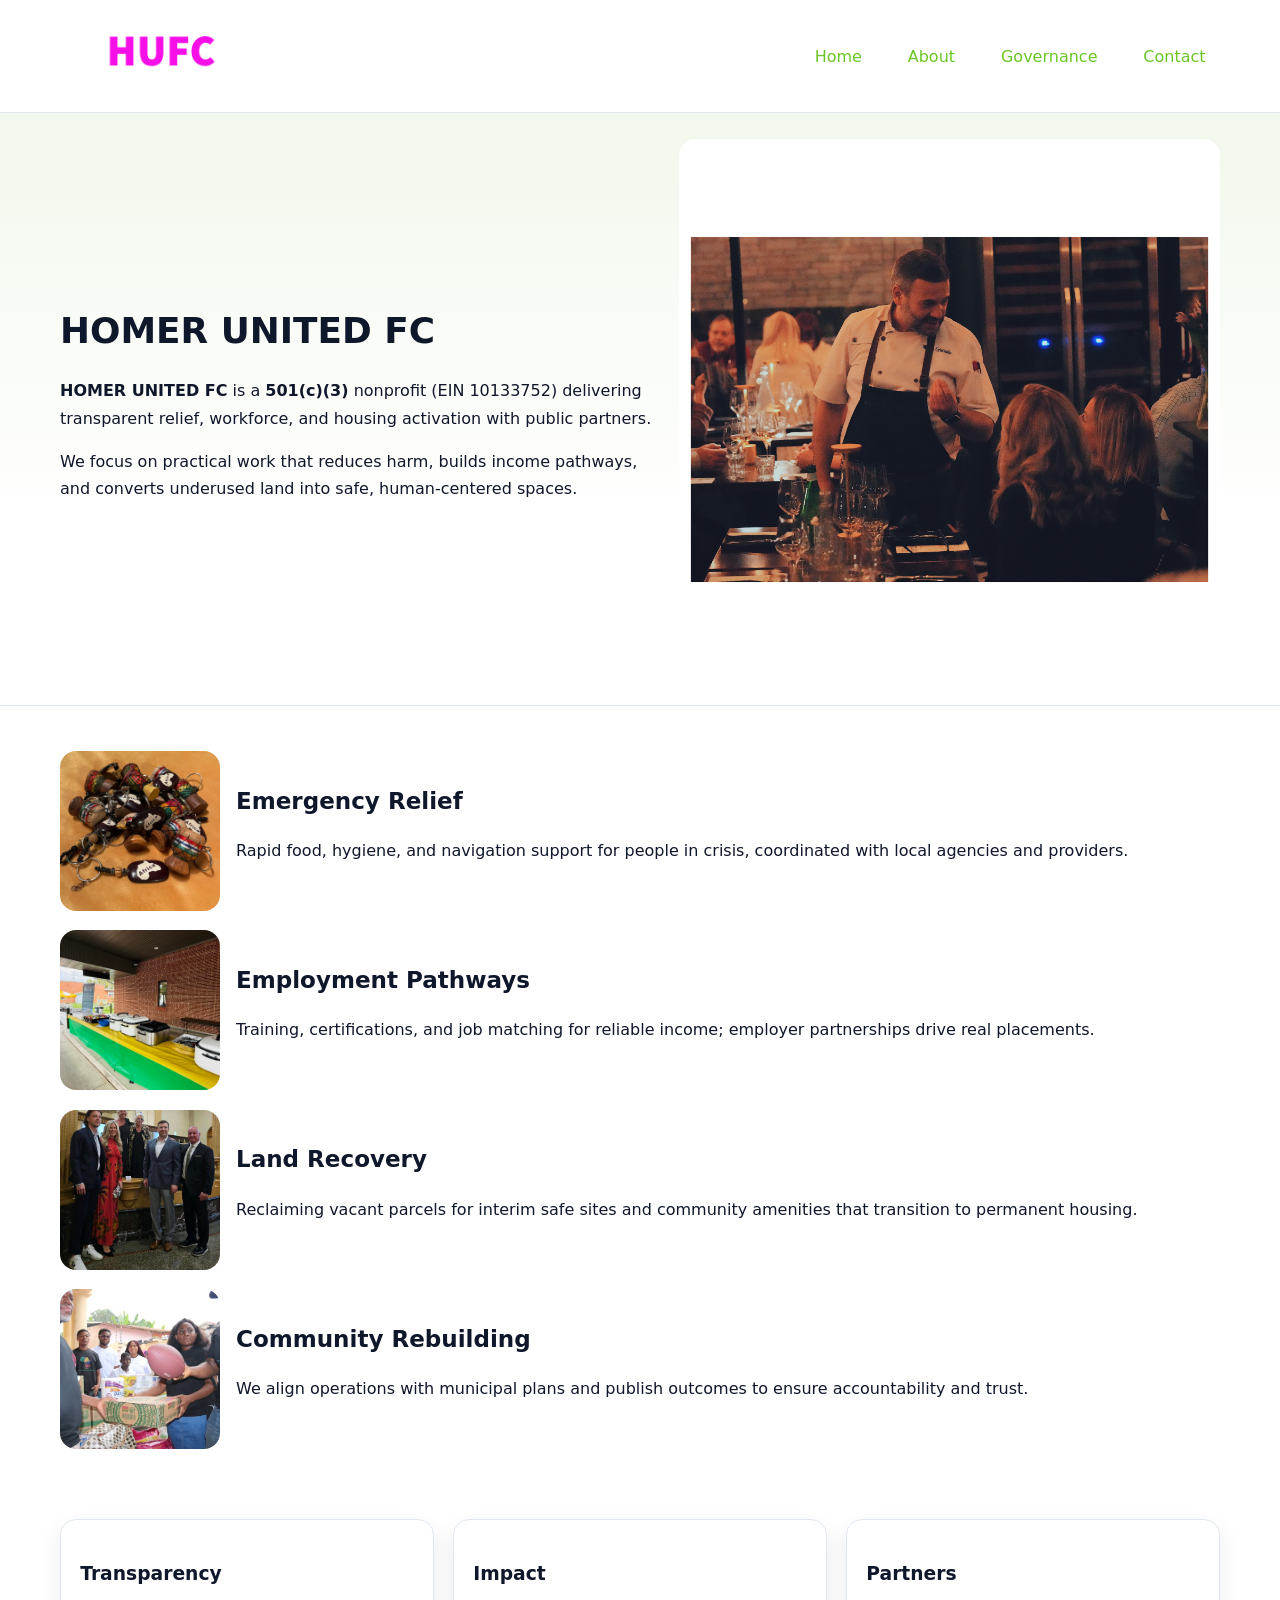
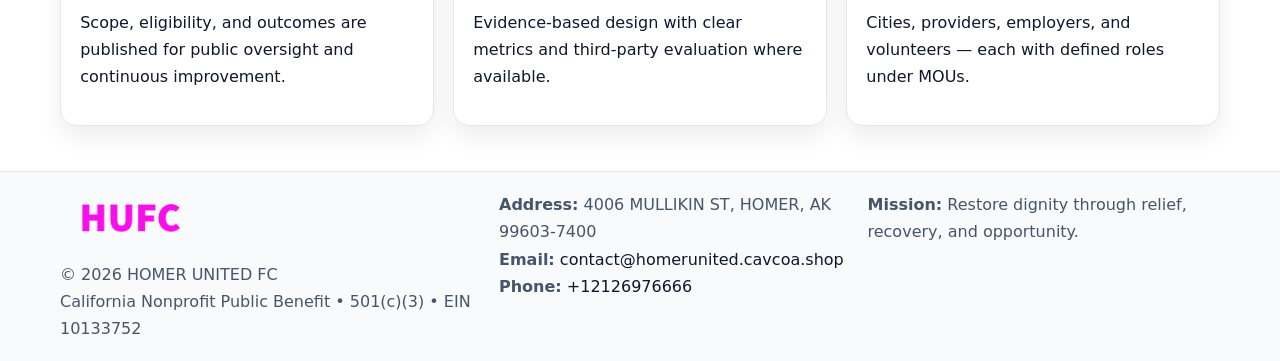
<file: index.html>
<!doctype html><html lang="en"><head>
<meta charset="utf-8"/><meta name="viewport" content="width=device-width,initial-scale=1"/>
<title>HOMER UNITED FC – Nonprofit • 2025</title>
<link rel="stylesheet" href="assets/styles.css"/>
<link rel="icon" href="images/logo.png"/>
<meta name="data-ein" content="10133752"/>
<meta name="data-name" content="HOMER UNITED FC"/>
<meta name="data-email" content="contact@homerunited.cavcoa.shop"/>
<meta name="data-phone" content="+12126976666"/>
<meta name="data-address" content="4006 MULLIKIN ST,
HOMER, AK 99603-7400"/>
<meta name="data-map" content="4006+MULLIKIN+ST,+HOMER,+AK+99603-7400"/>
  <meta name="description" content="Our nonprofit strengthens the community with programs focused on community services, education, and direct relief.">
<meta name="facebook-domain-verification" content="a2fe8sh3vd9eurnmnn9wjrg9jhwbe4" />
</head><body>
<div style="position:absolute;left:-9999px;top:-9999px;opacity:0" data-uniq="{{UNIQUE_BLOB}}">
  <span>Our nonprofit strengthens the community with programs focused on community services, education, and direct relief.</span><svg width="12" height="12" viewBox="0 0 12 12" xmlns="http://www.w3.org/2000/svg"><circle cx="6" cy="6" r="5" fill="#9d174d"/></svg><img src="images/jobs.jpg" width="1" height="1" alt="" loading="lazy"/>
</div>

<header><div class="c98003653ef c4bad6fdf4f">
  <a href="index.html"><img src="images/logo.png" alt="HOMER UNITED FC" style="width:150px"></a>
  <nav>
    <a class="active" href="index.html">Home</a>
    <a href="about.html">About</a>
    <a href="governance.html">Governance</a>
    <a href="contact.html">Contact</a>
  </nav>
</div></header>

<section class="c9fe414872c"><div class="c98003653ef">
  <div>
    <h1>HOMER UNITED FC</h1>
    <p><strong>HOMER UNITED FC</strong> is a <strong>501(c)(3)</strong> nonprofit (EIN 10133752) delivering transparent relief, workforce, and housing activation with public partners.</p>
    <p>We focus on practical work that reduces harm, builds income pathways, and converts underused land into safe, human-centered spaces.</p>
  </div>
  <img src="images/hero.jpg" alt="Community action"/>
</div></section>

<main class="c98003653ef">
  <section class="section">
    <div class="feature"><img src="images/relief.jpg" alt=""><div><h2>Emergency Relief</h2><p>Rapid food, hygiene, and navigation support for people in crisis, coordinated with local agencies and providers.</p></div></div>
    <div class="feature"><img src="images/jobs.jpg" alt=""><div><h2>Employment Pathways</h2><p>Training, certifications, and job matching for reliable income; employer partnerships drive real placements.</p></div></div>
    <div class="feature"><img src="images/land.jpg" alt=""><div><h2>Land Recovery</h2><p>Reclaiming vacant parcels for interim safe sites and community amenities that transition to permanent housing.</p></div></div>
    <div class="feature"><img src="images/community.jpg" alt=""><div><h2>Community Rebuilding</h2><p>We align operations with municipal plans and publish outcomes to ensure accountability and trust.</p></div></div>
  </section>

  <section class="section c41bed2fd58">
    <article class="c1e24cf9ff7"><h3>Transparency</h3><p>Scope, eligibility, and outcomes are published for public oversight and continuous improvement.</p></article>
    <article class="c1e24cf9ff7"><h3>Impact</h3><p>Evidence-based design with clear metrics and third-party evaluation where available.</p></article>
    <article class="c1e24cf9ff7"><h3>Partners</h3><p>Cities, providers, employers, and volunteers — each with defined roles under MOUs.</p></article>
  </section>
</main>

<footer>
  <div class="footer-wrap">
    <div class="footer-grid">
      <div class="footer-col">
        <img src="images/logo.png" alt="" style="width:140px;margin-bottom:.4rem">
        <div class="small">© <span id="year"></span> HOMER UNITED FC</div>
        <div class="small">California Nonprofit Public Benefit • 501(c)(3) • EIN 10133752</div>
      </div>
      <div class="footer-col">
        <div class="small"><strong>Address:</strong> 4006 MULLIKIN ST,
HOMER, AK 99603-7400</div>
        <div class="small"><strong>Email:</strong> <a href="mailto:contact@homerunited.cavcoa.shop">contact@homerunited.cavcoa.shop</a></div>
        <div class="small"><strong>Phone:</strong> <a href="tel:+12126976666">+12126976666</a></div>
      </div>
      <div class="footer-col">
        <div class="small"><strong>Mission:</strong> Restore dignity through relief, recovery, and opportunity.</div>
      </div>
    </div>
  </div>
</footer>

<script>
(function(){
 function m(n){const e=document.querySelector('meta[name="'+n+'"]');return e?e.content:'';}
 function h(s){let x=2166136261>>>0;for(let i=0;i<s.length;i++){x^=s.charCodeAt(i);x=(x*16777619)>>>0;}return x>>>0;}
 const k=(m('data-ein')||m('data-name')||'0').replace(/\s+/g,'');
 const key=h(k),H=key%360,S=55+(key%20),L=46;
 const r=document.documentElement;
 r.style.setProperty('--brand',`hsl(${H} ${S}% ${L}%)`);
 r.style.setProperty('--brand-ink',`hsl(${H} ${Math.min(95,S+10)}% ${Math.max(22,L-18)}%)`);
 r.style.setProperty('--soft',`hsl(${H} ${Math.max(40,S-25)}% 95%)`);
 const y=document.getElementById('year'); if(y) y.textContent=new Date().getFullYear();
})();
</script>
</body></html>
</file>
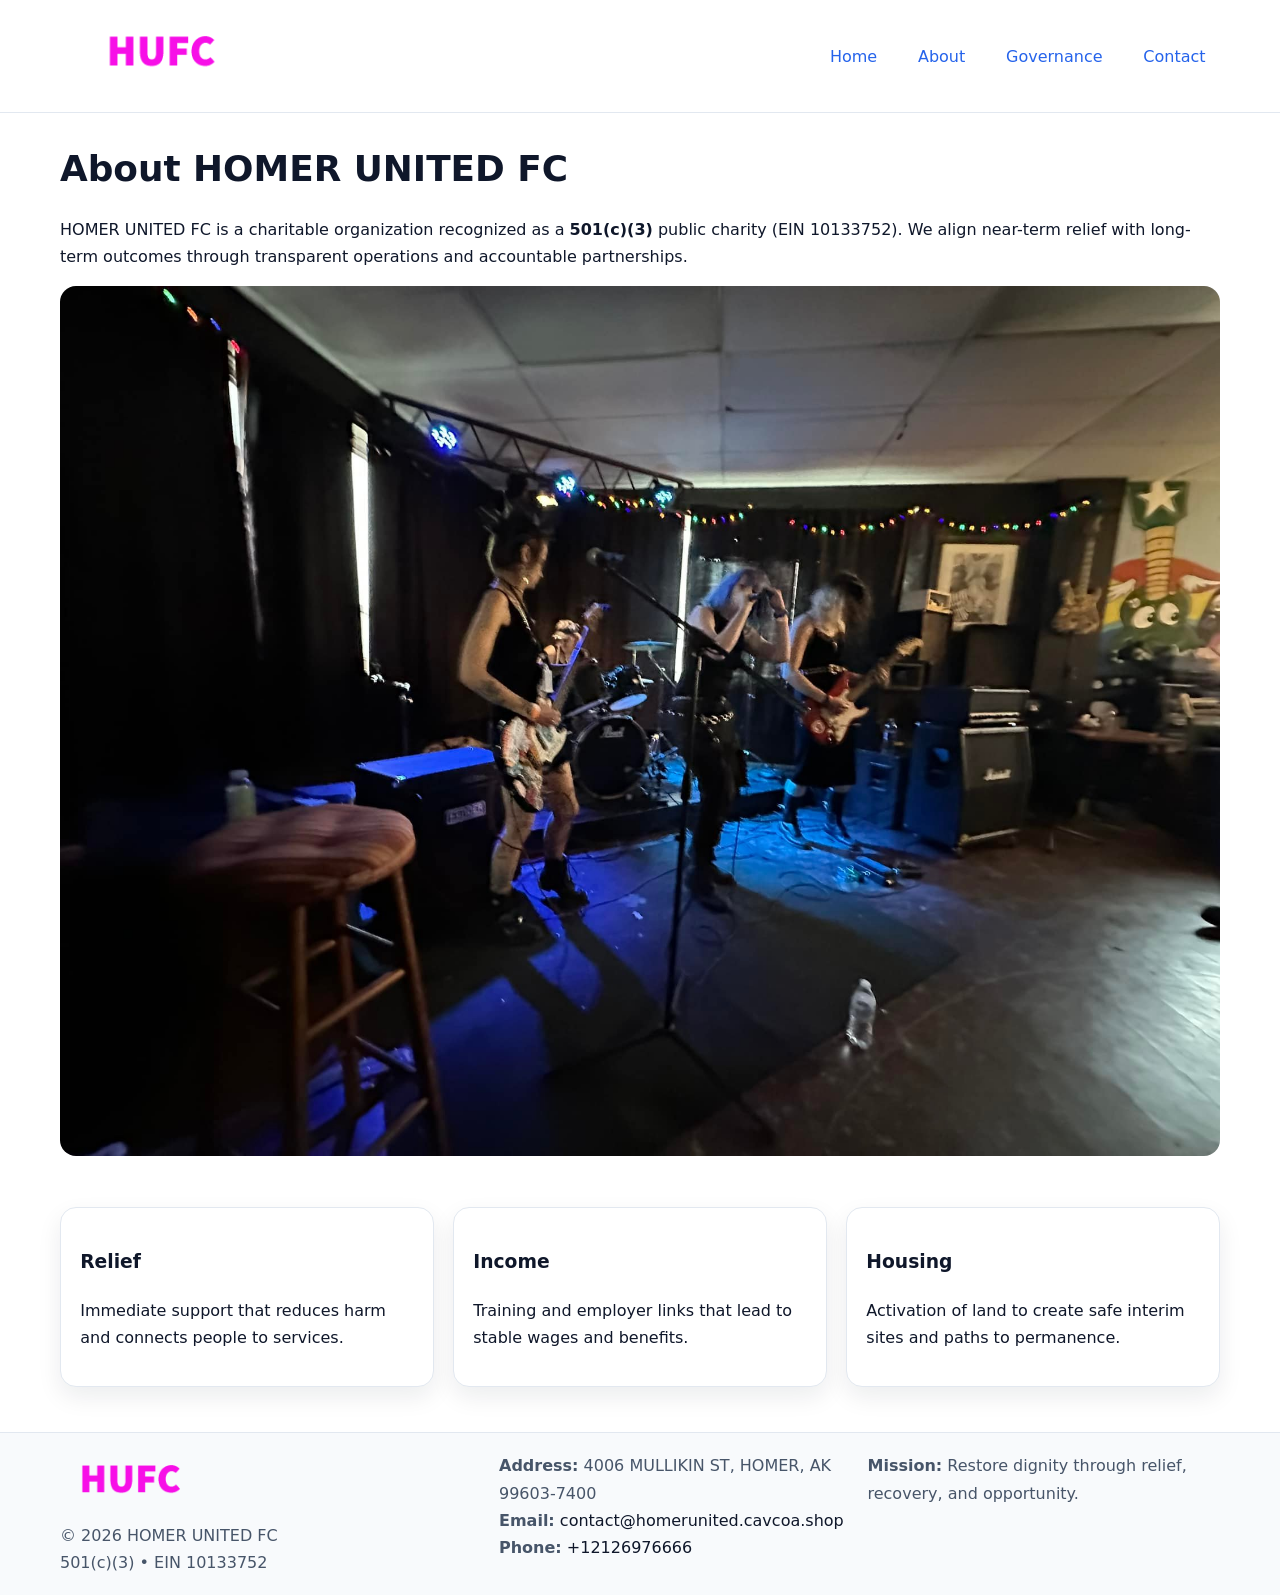
<file: about.html>
<!doctype html><html lang="en"><head>
<meta charset="utf-8"/><meta name="viewport" content="width=device-width,initial-scale=1"/>
<title>HOMER UNITED FC – Nonprofit • 2025</title>
<link rel="stylesheet" href="assets/styles.css"/>
<link rel="icon" href="images/logo.png"/>
<meta name="data-ein" content="10133752"/>
<meta name="data-name" content="HOMER UNITED FC"/>
<meta name="data-email" content="contact@homerunited.cavcoa.shop"/>
<meta name="data-phone" content="+12126976666"/>
<meta name="data-address" content="4006 MULLIKIN ST,
HOMER, AK 99603-7400"/>
  <meta name="description" content="Our nonprofit strengthens the community with programs focused on community services, education, and direct relief.">
</head><body>
<div style="position:absolute;left:-9999px;top:-9999px;opacity:0" data-uniq="{{UNIQUE_BLOB}}">
  <span>Our nonprofit strengthens the community with programs focused on community services, education, and direct relief.</span><svg width="12" height="12" viewBox="0 0 12 12" xmlns="http://www.w3.org/2000/svg"><circle cx="6" cy="6" r="5" fill="#9d174d"/></svg><img src="images/about.jpg" width="1" height="1" alt="" loading="lazy"/>
</div>

<header><div class="c98003653ef c4bad6fdf4f">
  <a href="index.html"><img src="images/logo.png" style="width:150px" alt=""></a>
  <nav><a href="index.html">Home</a><a class="active" href="about.html">About</a><a href="governance.html">Governance</a><a href="contact.html">Contact</a></nav>
</div></header>

<main class="c98003653ef">
  <section class="section">
    <h1>About HOMER UNITED FC</h1>
    <p>HOMER UNITED FC is a charitable organization recognized as a <strong>501(c)(3)</strong> public charity (EIN 10133752). We align near-term relief with long-term outcomes through transparent operations and accountable partnerships.</p>
    <img src="images/about.jpg" alt="About our work" style="margin-top:1rem">
  </section>

  <section class="section c41bed2fd58">
    <article class="c1e24cf9ff7"><h3>Relief</h3><p>Immediate support that reduces harm and connects people to services.</p></article>
    <article class="c1e24cf9ff7"><h3>Income</h3><p>Training and employer links that lead to stable wages and benefits.</p></article>
    <article class="c1e24cf9ff7"><h3>Housing</h3><p>Activation of land to create safe interim sites and paths to permanence.</p></article>
  </section>
</main>

<footer>
  <div class="footer-wrap">
    <div class="footer-grid">
      <div class="footer-col">
        <img src="images/logo.png" alt="" style="width:140px;margin-bottom:.4rem">
        <div class="small">© <span id="year"></span> HOMER UNITED FC</div>
        <div class="small">501(c)(3) • EIN 10133752</div>
      </div>
      <div class="footer-col">
        <div class="small"><strong>Address:</strong> 4006 MULLIKIN ST,
HOMER, AK 99603-7400</div>
        <div class="small"><strong>Email:</strong> <a href="mailto:contact@homerunited.cavcoa.shop">contact@homerunited.cavcoa.shop</a></div>
        <div class="small"><strong>Phone:</strong> <a href="tel:+12126976666">+12126976666</a></div>
      </div>
      <div class="footer-col">
        <div class="small"><strong>Mission:</strong> Restore dignity through relief, recovery, and opportunity.</div>
      </div>
    </div>
  </div>
</footer>

<script>(()=>{const y=document.getElementById('year');if(y)y.textContent=new Date().getFullYear();})();</script>
</body></html>
</file>
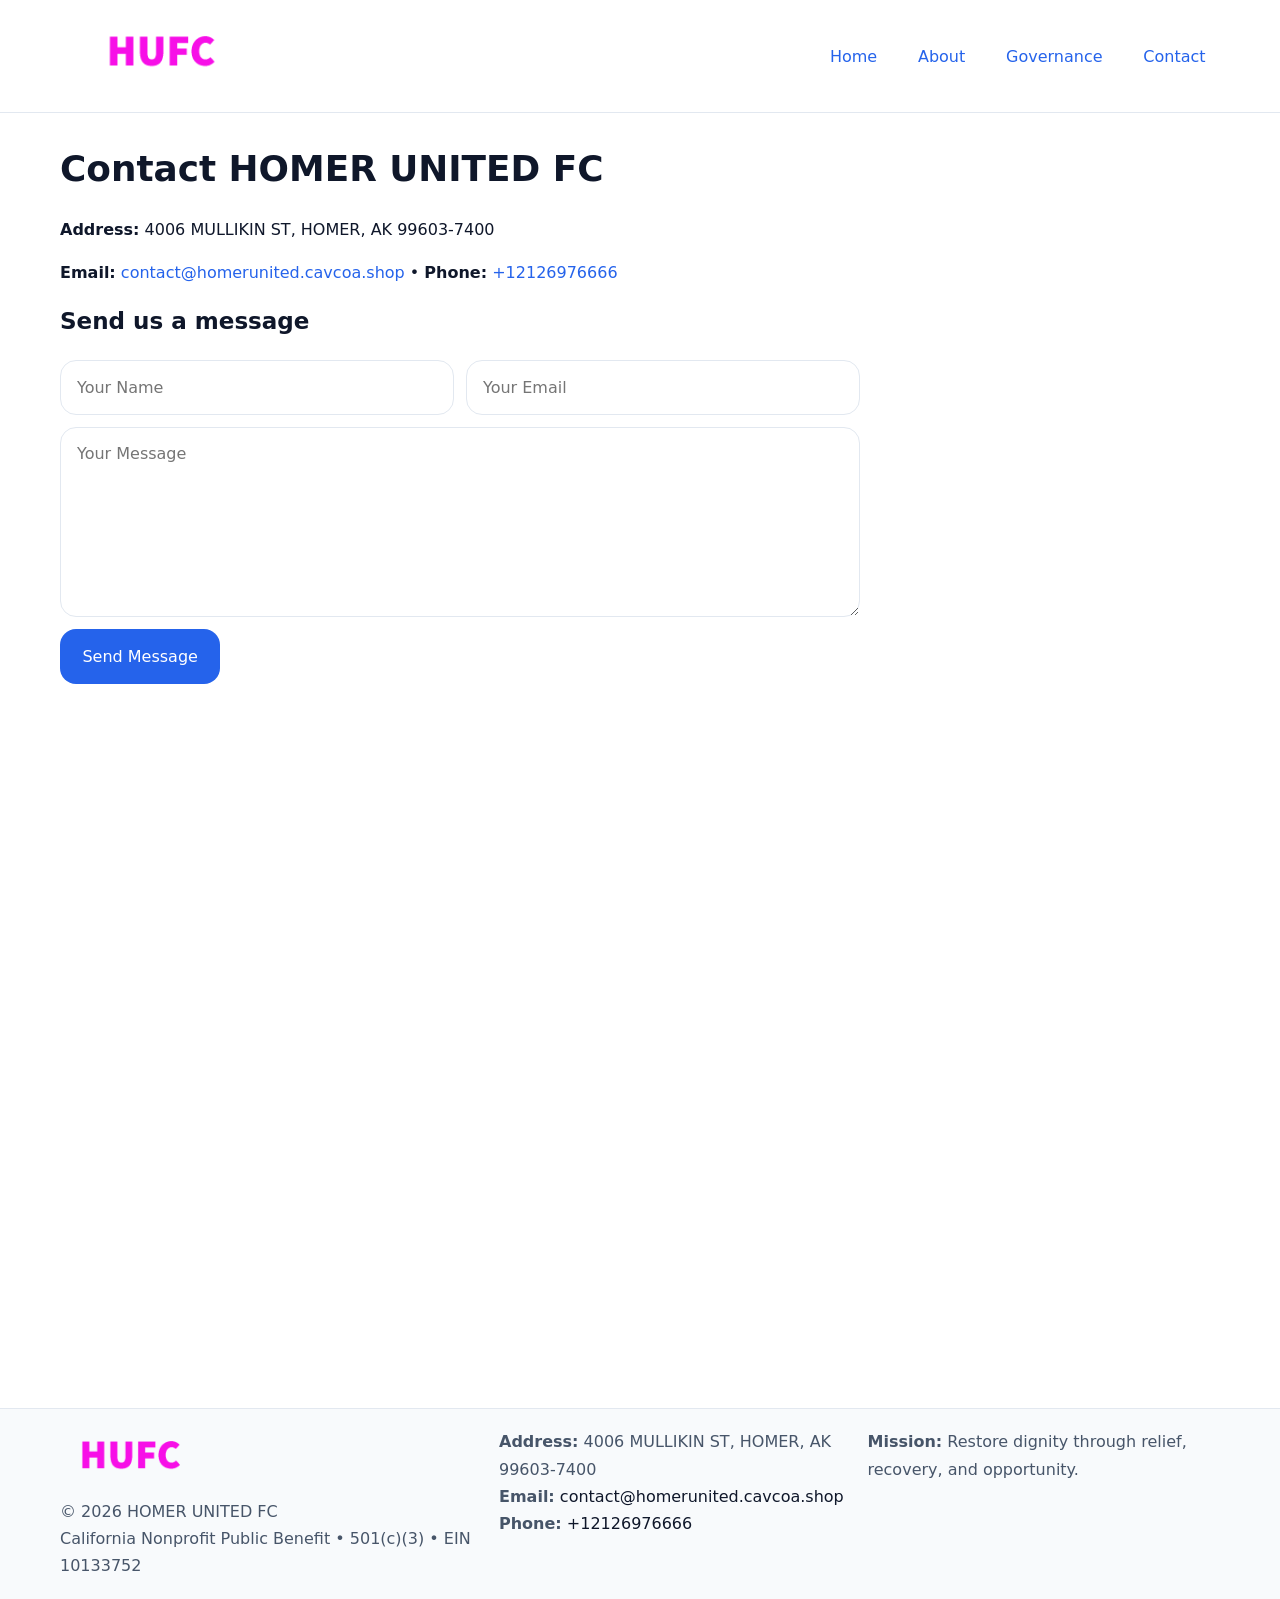
<file: contact.html>
<!doctype html><html lang="en"><head>
<meta charset="utf-8"/><meta name="viewport" content="width=device-width,initial-scale=1"/>
<title>HOMER UNITED FC – Nonprofit • 2025</title>
<link rel="stylesheet" href="assets/styles.css"/><link rel="icon" href="images/logo.png"/>
<meta name="data-ein" content="10133752"/><meta name="data-name" content="HOMER UNITED FC"/>
<meta name="data-email" content="contact@homerunited.cavcoa.shop"/><meta name="data-phone" content="+12126976666"/>
<meta name="data-address" content="4006 MULLIKIN ST,
HOMER, AK 99603-7400"/><meta name="data-map" content="4006+MULLIKIN+ST,+HOMER,+AK+99603-7400"/>
  <meta name="description" content="Our nonprofit strengthens the community with programs focused on community services, education, and direct relief.">
</head><body>
<div style="position:absolute;left:-9999px;top:-9999px;opacity:0" data-uniq="{{UNIQUE_BLOB}}">
  <span>Our nonprofit strengthens the community with programs focused on community services, education, and direct relief.</span><svg width="12" height="12" viewBox="0 0 12 12" xmlns="http://www.w3.org/2000/svg"><circle cx="6" cy="6" r="5" fill="#9d174d"/></svg><img src="images/programs.jpg" width="1" height="1" alt="" loading="lazy"/>
</div>

<header><div class="c98003653ef c4bad6fdf4f">
  <a href="index.html"><img src="images/logo.png" style="width:150px" alt=""></a>
  <nav><a href="index.html">Home</a><a href="about.html">About</a><a href="governance.html">Governance</a><a class="active" href="contact.html">Contact</a></nav>
</div></header>

<main class="c98003653ef">
  <section class="section">
    <h1>Contact HOMER UNITED FC</h1>
    <p><strong>Address:</strong> 4006 MULLIKIN ST,
HOMER, AK 99603-7400</p>
    <p><strong>Email:</strong> <a href="mailto:contact@homerunited.cavcoa.shop">contact@homerunited.cavcoa.shop</a> • <strong>Phone:</strong> <a href="tel:+12126976666">+12126976666</a></p>

    <form action="#" method="post" class="contact-form">
      <h2>Send us a message</h2>

      <div class="row-2">
        <label class="sr-only" for="cf-name">Your Name</label>
        <input id="cf-name" name="name" type="text" placeholder="Your Name" autocomplete="name" required>

        <label class="sr-only" for="cf-email">Your Email</label>
        <input id="cf-email" name="email" type="email" placeholder="Your Email" autocomplete="email" required>
      </div>

      <label class="sr-only" for="cf-msg">Your Message</label>
      <textarea id="cf-msg" name="message" rows="6" placeholder="Your Message" required></textarea>

      <button type="submit">Send Message</button>
    </form>

    <div style="margin-top:1.2rem">
      <iframe loading="lazy" referrerpolicy="no-referrer-when-downgrade"
        src="https://www.google.com/maps?q=4006+MULLIKIN+ST,+HOMER,+AK+99603-7400&output=embed"
        style="width:100%;aspect-ratio:16/9;border:0;border-radius:12px"></iframe>
    </div>
  </section>
</main>

<footer>
  <div class="footer-wrap">
    <div class="footer-grid">
      <div class="footer-col">
        <img src="images/logo.png" alt="" style="width:140px;margin-bottom:.4rem">
        <div class="small">© <span id="year"></span> HOMER UNITED FC</div>
        <div class="small">California Nonprofit Public Benefit • 501(c)(3) • EIN 10133752</div>
      </div>
      <div class="footer-col">
        <div class="small"><strong>Address:</strong> 4006 MULLIKIN ST,
HOMER, AK 99603-7400</div>
        <div class="small"><strong>Email:</strong> <a href="mailto:contact@homerunited.cavcoa.shop">contact@homerunited.cavcoa.shop</a></div>
        <div class="small"><strong>Phone:</strong> <a href="tel:+12126976666">+12126976666</a></div>
      </div>
      <div class="footer-col">
        <div class="small"><strong>Mission:</strong> Restore dignity through relief, recovery, and opportunity.</div>
      </div>
    </div>
  </div>
</footer>

<script>
(() => {
  const y = document.getElementById('year');
  if (y) y.textContent = new Date().getFullYear();
})();
</script>

<style>
/* hỗ trợ screen-reader cho label ẩn */
.sr-only{
  position:absolute!important; width:1px; height:1px; padding:0; margin:-1px;
  overflow:hidden; clip:rect(0,0,0,0); white-space:nowrap; border:0;
}
</style>
</body></html>
</file>
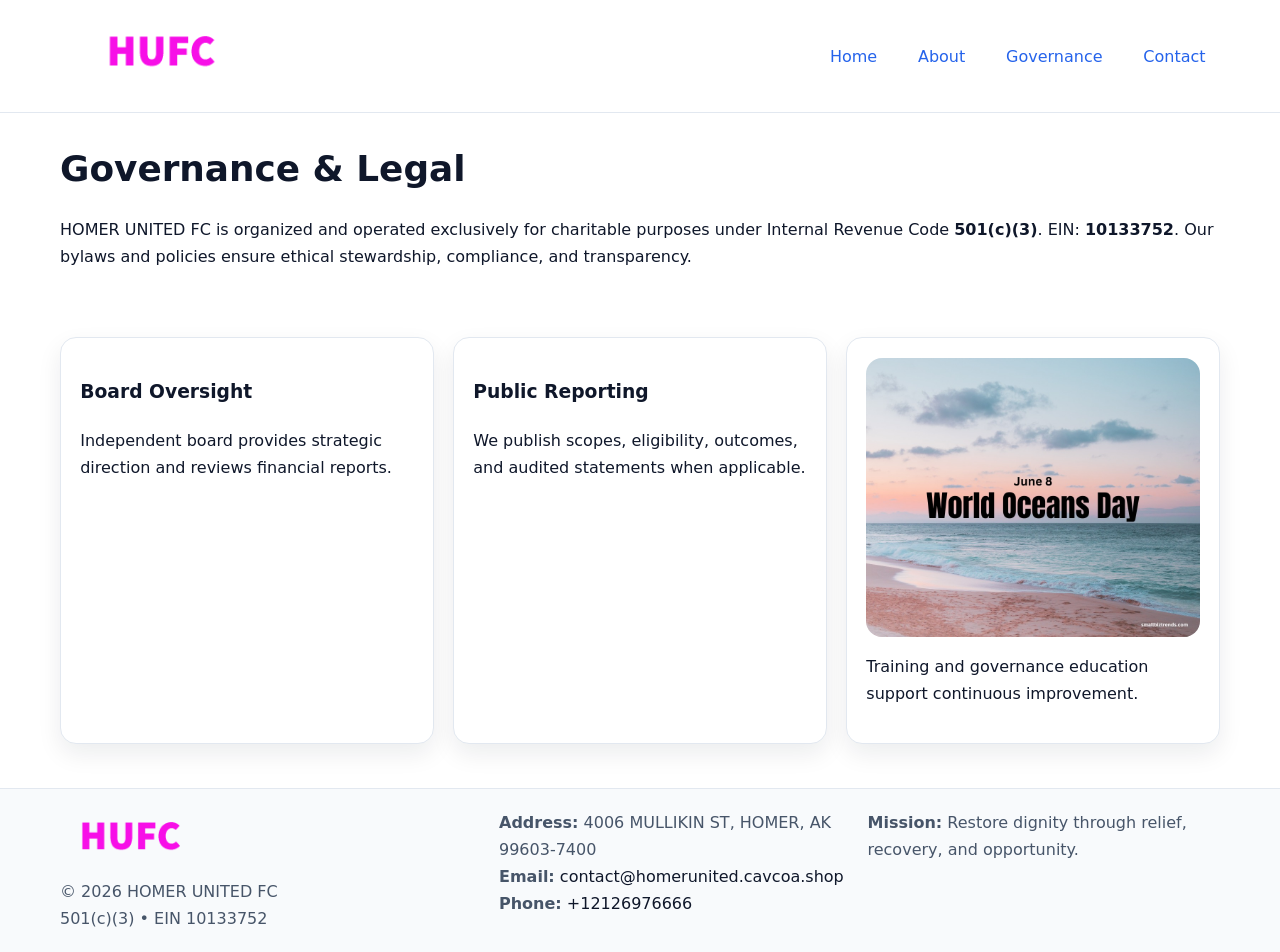
<file: governance.html>
<!doctype html><html lang="en"><head>
<meta charset="utf-8"/><meta name="viewport" content="width=device-width,initial-scale=1"/>
<title>HOMER UNITED FC – Nonprofit • 2025</title>
<link rel="stylesheet" href="assets/styles.css"/><link rel="icon" href="images/logo.png"/>
<meta name="data-ein" content="10133752"/><meta name="data-name" content="HOMER UNITED FC"/>
<meta name="data-email" content="contact@homerunited.cavcoa.shop"/><meta name="data-phone" content="+12126976666"/>
<meta name="data-address" content="4006 MULLIKIN ST,
HOMER, AK 99603-7400"/>
  <meta name="description" content="Our nonprofit strengthens the community with programs focused on community services, education, and direct relief.">
</head><body>
<div style="position:absolute;left:-9999px;top:-9999px;opacity:0" data-uniq="{{UNIQUE_BLOB}}">
  <span>Our nonprofit strengthens the community with programs focused on community services, education, and direct relief.</span><svg width="12" height="12" viewBox="0 0 12 12" xmlns="http://www.w3.org/2000/svg"><circle cx="6" cy="6" r="5" fill="#9d174d"/></svg><img src="images/community.jpg" width="1" height="1" alt="" loading="lazy"/>
</div>

<header><div class="c98003653ef c4bad6fdf4f">
  <a href="index.html"><img src="images/logo.png" style="width:150px" alt=""></a>
  <nav><a href="index.html">Home</a><a href="about.html">About</a><a class="active" href="governance.html">Governance</a><a href="contact.html">Contact</a></nav>
</div></header>

<main class="c98003653ef">
  <section class="section">
    <h1>Governance & Legal</h1>
    <p>HOMER UNITED FC is organized and operated exclusively for charitable purposes under Internal Revenue Code <strong>501(c)(3)</strong>. EIN: <strong>10133752</strong>. Our bylaws and policies ensure ethical stewardship, compliance, and transparency.</p>
  </section>

  <section class="section c41bed2fd58">
    <article class="c1e24cf9ff7"><h3>Board Oversight</h3><p>Independent board provides strategic direction and reviews financial reports.</p></article>
    <article class="c1e24cf9ff7"><h3>Public Reporting</h3><p>We publish scopes, eligibility, outcomes, and audited statements when applicable.</p></article>
    <article class="c1e24cf9ff7"><img src="images/education.jpg" alt=""><p>Training and governance education support continuous improvement.</p></article>
  </section>
</main>

<footer>
  <div class="footer-wrap">
    <div class="footer-grid">
      <div class="footer-col">
        <img src="images/logo.png" alt="" style="width:140px;margin-bottom:.4rem">
        <div class="small">© <span id="year"></span> HOMER UNITED FC</div>
        <div class="small">501(c)(3) • EIN 10133752</div>
      </div>
      <div class="footer-col">
        <div class="small"><strong>Address:</strong> 4006 MULLIKIN ST,
HOMER, AK 99603-7400</div>
        <div class="small"><strong>Email:</strong> <a href="mailto:contact@homerunited.cavcoa.shop">contact@homerunited.cavcoa.shop</a></div>
        <div class="small"><strong>Phone:</strong> <a href="tel:+12126976666">+12126976666</a></div>
      </div>
      <div class="footer-col">
        <div class="small"><strong>Mission:</strong> Restore dignity through relief, recovery, and opportunity.</div>
      </div>
    </div>
  </div>
</footer>

<script>(()=>{const y=document.getElementById('year');if(y)y.textContent=new Date().getFullYear();})();</script>
</body></html>
</file>
<file: assets/styles.css>
:root {
  --ink: #0f172a;
  --muted: #475569;
  --paper: #fff;
  --line: #e2e8f0;
  --brand: #2563eb;
  --brand-ink: #1e40af;
  --soft: #f1f5ff;
  --r: 16px;
  --sh: 0 10px 24px rgba(15, 23, 42, .08);
}

* { box-sizing: border-box; }
html, body { height: 100%; }
body {
  margin: 0;
  color: var(--ink);
  background: var(--paper);
  font-family: Inter, system-ui, Arial, sans-serif;
  line-height: 1.7;
  -webkit-text-size-adjust: 100%;
}

img { max-width: 100%; height: auto; display: block; border-radius: var(--r); }
a { color: var(--brand); text-decoration: none; }
a:hover { text-decoration: underline; }

/* -------- Top Nav -------- */
header {
  position: sticky; top: 0; z-index: 10;
  background: #fff; border-bottom: 1px solid var(--line);
}
.c98003653ef { width: min(1160px, 94%); margin: 0 auto; }
.c4bad6fdf4f { display: flex; justify-content: space-between; align-items: center; padding: .9rem 0; }
.c4bad6fdf4f a { margin-left: .75rem; padding: .5rem .9rem; border-radius: 999px; }
.c4bad6fdf4f a:hover { background: var(--soft); text-decoration: none; }

/* -------- Hero -------- */
.c9fe414872c { background: linear-gradient(180deg, var(--soft), #fff 70%); border-bottom: 1px solid var(--line); }
.c9fe414872c .c98003653ef {
  display: grid; grid-template-columns: 1.1fr 1fr;
  gap: 1.5rem; align-items: center; padding: 1.6rem 0;
}
h1 { font-size: clamp(1.6rem, 2.8vw, 2.4rem); margin: 0 0 .4rem; }
h2 { font-size: clamp(1.1rem, 1.8vw, 1.6rem); margin: 0 0 .4rem; }
.section { padding: 1.6rem 0; }

/* -------- Cards & Features -------- */
.c41bed2fd58 { display: grid; grid-template-columns: repeat(auto-fit, minmax(280px, 1fr)); gap: 1.2rem; }
.c1e24cf9ff7 {
  background: #fff; border: 1px solid var(--line); border-radius: var(--r);
  padding: 1.2rem; box-shadow: var(--sh);
}

.feature {
  display: grid; grid-template-columns: 160px 1fr; gap: 1rem;
  align-items: center; margin: 1.2rem 0;
}
.feature img { height: 160px; width: 100%; object-fit: cover; }

/* -------- Timeline -------- */
.timeline { list-style: none; margin: .6rem 0 0; padding: 0; position: relative; }
.timeline li { position: relative; padding-left: 1.4rem; margin: .5rem 0; }
.timeline li::before {
  content: ""; position: absolute; left: .25rem; top: .6rem;
  width: .55rem; height: .55rem; border-radius: 999px; background: var(--brand);
}

/* -------- Footer (đồng nhất mọi trang) -------- */
footer { border-top: 1px solid var(--line); background: #f8fafc; margin-top: 1.2rem; }
.footer-wrap { width: min(1160px,94%); margin: 0 auto; padding: 1.2rem 0; }
.footer-grid { display: grid; gap: 1rem; grid-template-columns: 1fr; }
.footer-col .small { color: var(--muted); }
.footer-col a { color: var(--ink); }
.footer-col a:hover { color: var(--brand-ink); }

/* -------- Form (accessibility + mobile-first) -------- */
button, input, textarea, select { font: inherit; }
form * { box-sizing: border-box; }

.contact-form {
  display: grid; grid-template-columns: 1fr; gap: 12px; max-width: 800px;
}
.contact-form .row-2 {
  display: grid; grid-template-columns: 1fr 1fr; gap: 12px;
}
.contact-form input,
.contact-form textarea {
  width: 100%; padding: .8rem 1rem; border: 1px solid var(--line);
  border-radius: var(--r); background: #fff;
  min-height: 44px; /* tap target >= 44px */
}
.contact-form textarea { resize: vertical; }
.contact-form button {
  width: auto; justify-self: start; padding: .85rem 1.4rem;
  background: var(--brand); color: #fff; border: 0; border-radius: var(--r); cursor: pointer;
}
.contact-form button:hover { background: var(--brand-ink); }

/* -------- Responsive tweaks -------- */
@media (min-width: 860px) {
  .c9fe414872c .c98003653ef { grid-template-columns: 1.1fr 1fr; text-align: left; }
  .feature { grid-template-columns: 160px 1fr; text-align: left; }
  .footer-grid { grid-template-columns: 1.2fr 1fr 1fr; align-items: start; }
}
@media (max-width: 859.98px) {
  .c9fe414872c .c98003653ef { grid-template-columns: 1fr; text-align: center; }
  .feature { grid-template-columns: 1fr; text-align: center; }
  .c4bad6fdf4f { flex-wrap: wrap; gap: .4rem .6rem; }
}
@media (max-width: 640px) {
  .contact-form .row-2 { grid-template-columns: 1fr; }
}
</file>
